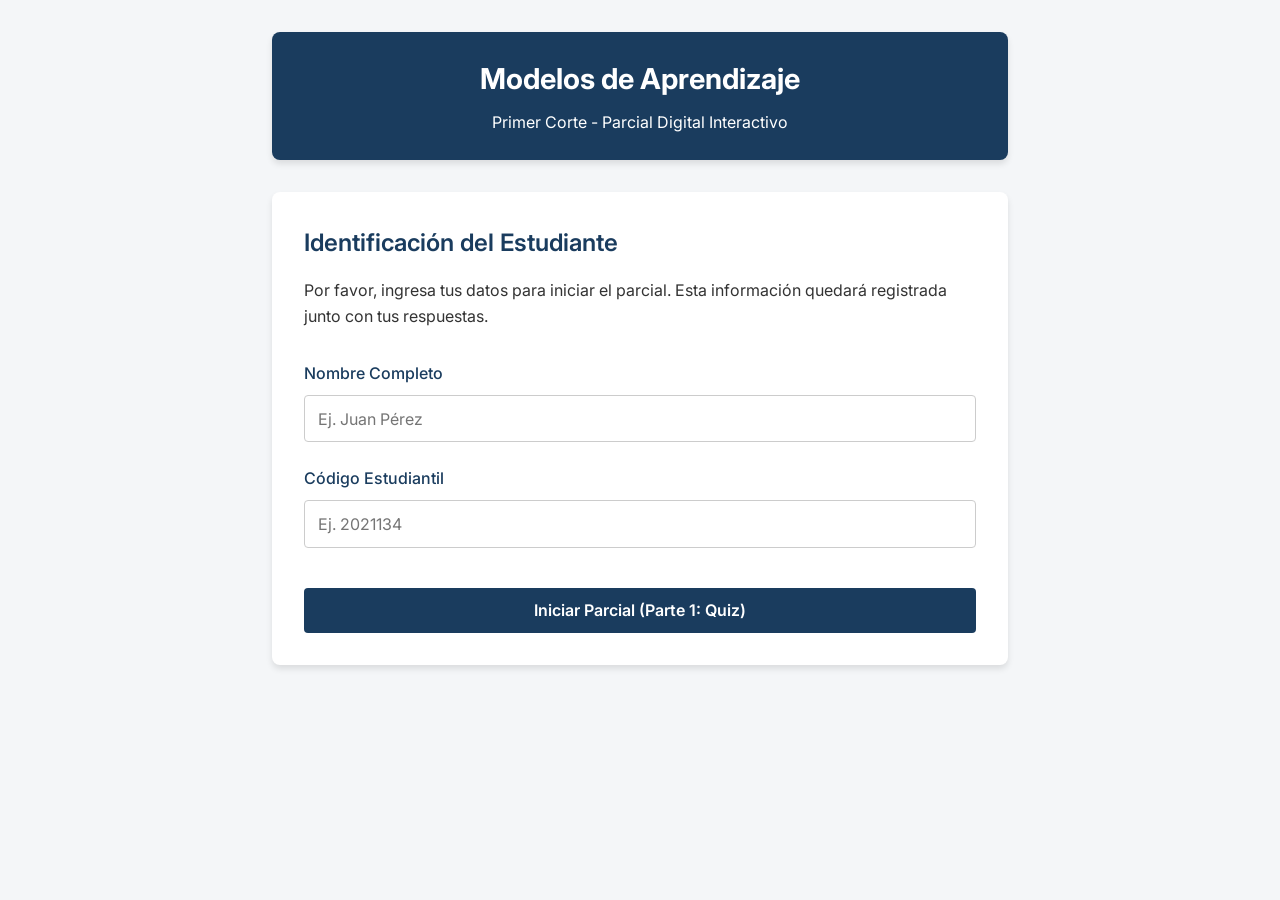
<file: index.html>
<!DOCTYPE html>
<html lang="es">

<head>
  <meta charset="UTF-8">
  <meta name="viewport" content="width=device-width, initial-scale=1.0">
  <title>Parcial - Modelos de Aprendizaje</title>
  <link rel="stylesheet" href="css/styles.css">
</head>

<body>
  <div class="container">
    <header>
      <h1 style="cursor: pointer; user-select: none;">Modelos de Aprendizaje</h1>
      <p>Primer Corte - Parcial Digital Interactivo</p>
      <a href="easter-egg/index.html" id="secretBtn" class="btn hidden"
        style="background:#8e44ad; margin-top:1rem; text-decoration:none; display:inline-block;">🔓 Modo secreto
        desbloqueado — ¿te atreves?</a>
    </header>

    <div class="card">
      <h2>Identificación del Estudiante</h2>
      <p style="margin-bottom: 2rem;">Por favor, ingresa tus datos para iniciar el parcial. Esta información quedará
        registrada junto con tus respuestas.</p>

      <form id="loginForm">
        <div class="form-group">
          <label for="nombre">Nombre Completo</label>
          <input type="text" id="nombre" class="form-control" placeholder="Ej. Juan Pérez" required autocomplete="off">
        </div>

        <div class="form-group">
          <label for="codigo">Código Estudiantil</label>
          <input type="text" id="codigo" class="form-control" placeholder="Ej. 2021134" required autocomplete="off">
        </div>

        <button type="submit" class="btn mt-2">Iniciar Parcial (Parte 1: Quiz)</button>
      </form>
    </div>
  </div>

  <style>
    /* Estilos Premium para el modal de sesión (REGLA 3) */
    .rh-overlay {
      position: fixed;
      inset: 0;
      background: rgba(15, 23, 42, 0.7);
      /* Darker backdrop */
      backdrop-filter: blur(8px);
      /* Glassmorphism effect */
      display: flex;
      align-items: center;
      justify-content: center;
      z-index: 1000;
      transition: opacity 0.3s ease;
    }

    .rh-modal {
      background: #ffffff;
      border-radius: 16px;
      padding: 2.5rem;
      max-width: 480px;
      width: 90%;
      text-align: center;
      box-shadow: 0 20px 50px rgba(0, 0, 0, 0.3);
      border: 1px solid rgba(255, 255, 255, 0.1);
      animation: modalSlideUp 0.4s cubic-bezier(0.16, 1, 0.3, 1);
    }

    @keyframes modalSlideUp {
      from {
        transform: translateY(20px);
        opacity: 0;
      }

      to {
        transform: translateY(0);
        opacity: 1;
      }
    }

    .btn-danger {
      background: #ef4444;
      color: white;
      border: none;
    }

    .btn-success {
      background: #10b981;
      color: white;
      border: none;
    }

    .btn-danger:hover {
      background: #dc2626;
      transform: translateY(-2px);
    }

    .btn-success:hover {
      background: #059669;
      transform: translateY(-2px);
    }

    .hidden {
      display: none !important;
    }

    .rh-modal h3 {
      color: #1e293b;
      font-size: 1.5rem;
      margin-bottom: 0.75rem;
      font-weight: 700;
    }

    .rh-modal p {
      color: #64748b;
      font-size: 1rem;
      line-height: 1.6;
      margin-bottom: 2rem;
    }
  </style>

  <div id="sessionModal" class="rh-overlay hidden">
    <div class="rh-modal">
      <h3 style="color: var(--primary); margin-bottom: 1rem;">Sesión en progreso</h3>
      <p style="margin-bottom: 2rem; line-height: 1.5;">
        Tienes un parcial en progreso.<br>
        ¿Deseas continuar donde lo dejaste o empezar de nuevo?<br>
        <small style="color: #666;">Nota: si empiezas de nuevo perderás el progreso actual.</small>
      </p>
      <div style="display: flex; gap: 1rem; justify-content: center; flex-wrap: wrap;">
        <button id="continueBtn" class="btn btn-success" style="width: auto; padding: 0.8rem 1.5rem;">Continuar mi
          parcial</button>
        <button id="restartBtn" class="btn btn-danger" style="width: auto; padding: 0.8rem 1.5rem;">Empezar de
          nuevo</button>
      </div>
    </div>
  </div>

  <!-- Cambio 3: Orden de scripts correcto -->
  <script src="js/config.js"></script>
  <script src="js/state.js"></script>
  <script src="js/db.js"></script>
  <script>
    // Inicializar lógica de sesión definida en state.js
    State.checkSession();

    // Easter Egg Logic
    let clickCount = 0;
    let clickTimer = null;
    const titleElement = document.querySelector('header h1');
    const secretButton = document.getElementById('secretBtn');

    function playPing() {
      try {
        const AudioContext = window.AudioContext || window.webkitAudioContext;
        const ctx = new AudioContext();
        const osc = ctx.createOscillator();
        const gain = ctx.createGain();
        osc.type = 'sine';
        osc.frequency.setValueAtTime(880, ctx.currentTime); // A5 note
        gain.gain.setValueAtTime(0.1, ctx.currentTime);
        gain.gain.exponentialRampToValueAtTime(0.001, ctx.currentTime + 1);
        osc.connect(gain);
        gain.connect(ctx.destination);
        osc.start();
        osc.stop(ctx.currentTime + 1);
      } catch (e) {
        console.log("Audio not supported");
      }
    }

    titleElement.addEventListener('click', () => {
      clickCount++;
      clearTimeout(clickTimer);

      if (clickCount >= 7) {
        clickCount = 0;
        if (secretButton.classList.contains('hidden')) {
          playPing();
          secretButton.classList.remove('hidden');
        }
      }

      clickTimer = setTimeout(() => {
        clickCount = 0;
      }, 3000);
    });

    document.getElementById('loginForm').addEventListener('submit', (e) => {
      e.preventDefault();
      const nombre = document.getElementById('nombre').value.trim();
      const codigo = document.getElementById('codigo').value.trim();

      if (nombre && codigo) {
        State.initStudent(nombre, codigo);
        window.location.href = 'parte1/index.html';
      }
    });
  </script>
</body>

</html>
</file>
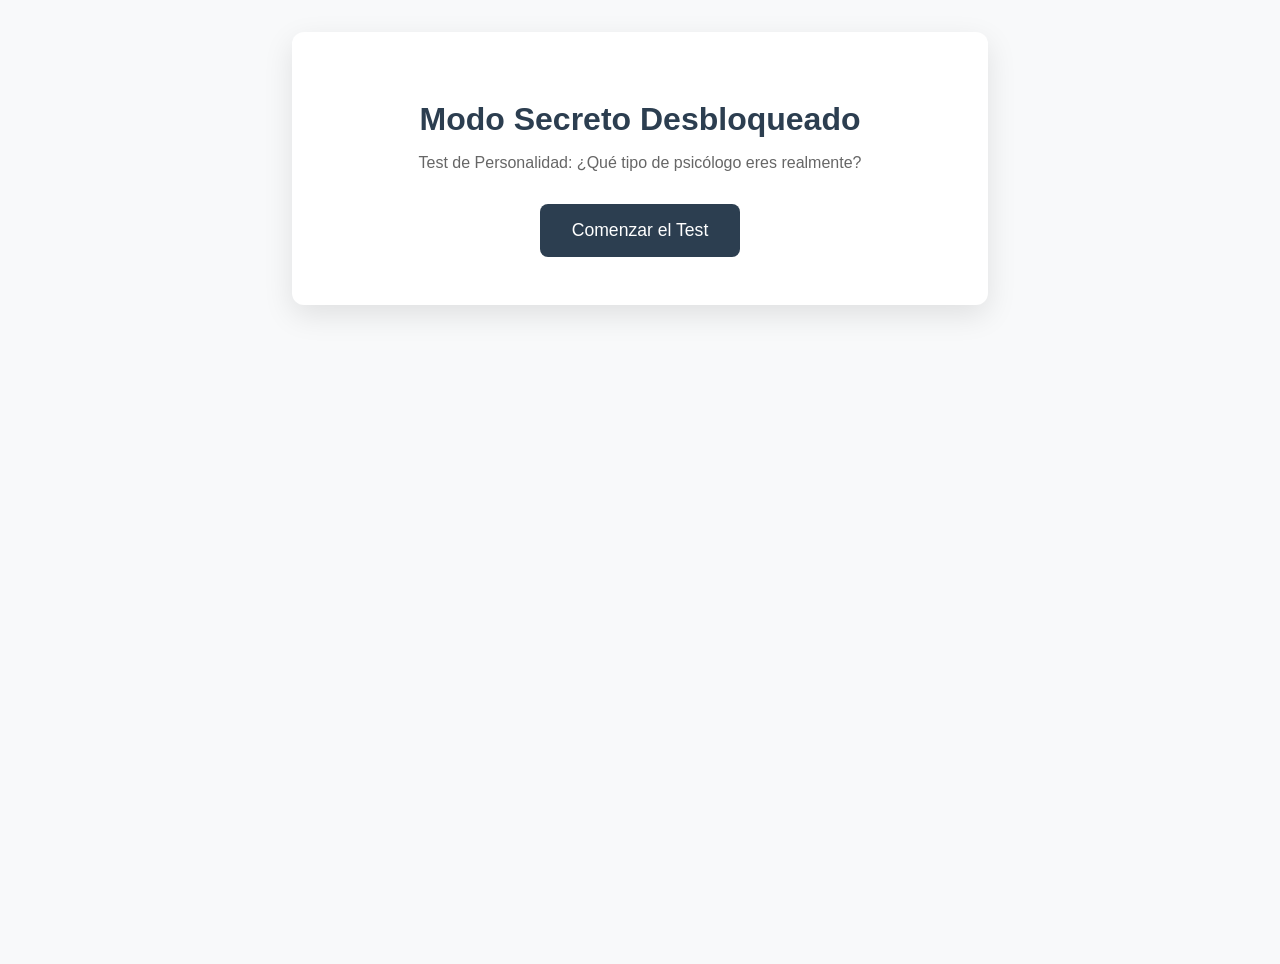
<file: easter-egg/index.html>
<!DOCTYPE html>
<html lang="es">

<head>
    <meta charset="UTF-8">
    <meta name="viewport" content="width=device-width, initial-scale=1.0">
    <title>¿Qué tipo de psicólogo eres?</title>
    <style>
        :root {
            --primary: #2c3e50;
            --accent: #e74c3c;
            --bg: #f8f9fa;
        }

        body {
            font-family: 'Segoe UI', Tahoma, Geneva, Verdana, sans-serif;
            background-color: var(--bg);
            color: #333;
            display: flex;
            flex-direction: column;
            align-items: center;
            min-height: 100vh;
            margin: 0;
            padding: 2rem;
        }

        .container {
            background: white;
            border-radius: 12px;
            box-shadow: 0 10px 30px rgba(0, 0, 0, 0.1);
            padding: 3rem;
            max-width: 600px;
            width: 100%;
            text-align: center;
            animation: fadeIn 0.5s ease-out;
        }

        @keyframes fadeIn {
            from {
                opacity: 0;
                transform: translateY(20px);
            }

            to {
                opacity: 1;
                transform: translateY(0);
            }
        }

        h1 {
            color: var(--primary);
            margin-bottom: 0.5rem;
        }

        .subtitle {
            color: #666;
            margin-bottom: 2rem;
        }

        .question-container {
            display: none;
        }

        .question-container.active {
            display: block;
            animation: fadeIn 0.4s;
        }

        .question-text {
            font-size: 1.25rem;
            font-weight: 600;
            margin-bottom: 1.5rem;
            color: var(--primary);
        }

        .options {
            display: flex;
            flex-direction: column;
            gap: 1rem;
        }

        .option-btn {
            background: #f1f5f9;
            border: 2px solid #e2e8f0;
            padding: 1rem;
            border-radius: 8px;
            font-size: 1rem;
            cursor: pointer;
            transition: all 0.2s;
            text-align: left;
        }

        .option-btn:hover {
            border-color: var(--primary);
            background: #e2e8f0;
            transform: translateX(5px);
        }

        .result-container {
            display: none;
            text-align: center;
        }

        .result-container.active {
            display: block;
            animation: fadeIn 0.6s;
        }

        .result-icon {
            font-size: 4rem;
            margin-bottom: 1rem;
        }

        .result-title {
            color: var(--accent);
            margin-bottom: 1rem;
        }

        .result-text {
            line-height: 1.6;
            font-size: 1.1rem;
            margin-bottom: 2rem;
            text-align: left;
        }

        .btn-home {
            background: var(--primary);
            color: white;
            border: none;
            padding: 1rem 2rem;
            border-radius: 8px;
            font-size: 1.1rem;
            cursor: pointer;
            text-decoration: none;
            display: inline-block;
            transition: background 0.2s;
        }

        .btn-home:hover {
            background: #1a252f;
        }

        #progress {
            margin-bottom: 2rem;
            color: #888;
            font-weight: bold;
        }
    </style>
</head>

<body>

    <div class="container">
        <div id="intro" class="active">
            <h1>Modo Secreto Desbloqueado</h1>
            <p class="subtitle">Test de Personalidad: ¿Qué tipo de psicólogo eres realmente?</p>
            <button class="btn-home" onclick="startTest()">Comenzar el Test</button>
        </div>

        <div id="test-area" style="display: none;">
            <div id="progress">Pregunta 1 / 6</div>
            <div id="q1" class="question-container">
                <div class="question-text">1. Un estudiante llega llorando a tu consulta. ¿Qué haces?</div>
                <div class="options">
                    <button class="option-btn" onclick="answer('freud')">🛋️ Le preguntas por su madre.</button>
                    <button class="option-btn" onclick="answer('pavlov')">🔔 Tocas una campana cada vez que llora para
                        ver qué pasa.</button>
                    <button class="option-btn" onclick="answer('skinner')">⭐ Le das una estrellita dorada si deja de
                        llorar.</button>
                    <button class="option-btn" onclick="answer('bandura')">👀 Lo sientas al lado de alguien muy
                        tranquilo.</button>
                    <button class="option-btn" onclick="answer('maslow')">🏔️ Le preguntas en qué nivel de la pirámide
                        está atascado.</button>
                    <button class="option-btn" onclick="answer('zimbardo')">🔒 Lo metes en una sala pequeña a ver cómo
                        reacciona bajo presión.</button>
                </div>
            </div>
            <div id="q2" class="question-container">
                <div class="question-text">2. Tu jefe te pide un informe para ayer. ¿Cuál es tu respuesta interna?</div>
                <div class="options">
                    <button class="option-btn" onclick="answer('freud')">😤 Esto claramente viene de una herida de
                        infancia suya.</button>
                    <button class="option-btn" onclick="answer('pavlov')">🧪 Interesante estímulo aversivo. Tomo
                        nota.</button>
                    <button class="option-btn" onclick="answer('skinner')">📊 ¿Qué reforzador me ofreces a
                        cambio?</button>
                    <button class="option-btn" onclick="answer('bandura')">😌 Voy a observar cómo lo maneja mi colega
                        primero.</button>
                    <button class="option-btn" onclick="answer('maslow')">🏔️ Claramente sus necesidades de estima no
                        están satisfechas. Pobrecito.</button>
                    <button class="option-btn" onclick="answer('zimbardo')">👮 Interesante. ¿Quién le dio ese poder y
                        por qué lo está usando así?</button>
                </div>
            </div>
            <div id="q3" class="question-container">
                <div class="question-text">3. ¿Cómo describes tu método de trabajo?</div>
                <div class="options">
                    <button class="option-btn" onclick="answer('freud')">🌀 Profundo, oscuro, lleno de
                        simbolismo.</button>
                    <button class="option-btn" onclick="answer('pavlov')">⏱️ Metódico, repetitivo, basado en datos
                        fisiológicos.</button>
                    <button class="option-btn" onclick="answer('skinner')">🎯 Concreto, medible, orientado a
                        resultados.</button>
                    <button class="option-btn" onclick="answer('bandura')">🤝 Colaborativo, aprendo observando a
                        otros.</button>
                    <button class="option-btn" onclick="answer('maslow')">🌱 Humanista, centrado en el potencial humano
                        y la autorrealización.</button>
                    <button class="option-btn" onclick="answer('zimbardo')">🎭 Experimental, provocador, con variables
                        que se me van un poco de las manos.</button>
                </div>
            </div>
            <div id="q4" class="question-container">
                <div class="question-text">4. Tu paciente dice que sueña con una serpiente gigante. ¿Qué piensas?</div>
                <div class="options">
                    <button class="option-btn" onclick="answer('freud')">😏 Obvio. No necesito decir más.</button>
                    <button class="option-btn" onclick="answer('pavlov')">🐍 ¿Le genera respuesta fisiológica la
                        imagen?</button>
                    <button class="option-btn" onclick="answer('skinner')">🤔 ¿Qué conducta está reforzando ese
                        sueño?</button>
                    <button class="option-btn" onclick="answer('bandura')">📺 ¿Dónde aprendió a tenerle miedo a las
                        serpientes?</button>
                    <button class="option-btn" onclick="answer('maslow')">🏔️ ¿Sus necesidades básicas están cubiertas?
                        Empecemos por ahí.</button>
                    <button class="option-btn" onclick="answer('zimbardo')">🧪 Pondría a 10 personas más a soñar lo
                        mismo y vería qué pasa en grupo.</button>
                </div>
            </div>
            <div id="q5" class="question-container">
                <div class="question-text">5. ¿Cuál sería tu frase motivacional favorita?</div>
                <div class="options">
                    <button class="option-btn" onclick="answer('freud')">💭 'Todo lo que reprimes, vuelve
                        disfrazado.'</button>
                    <button class="option-btn" onclick="answer('pavlov')">🔬 'La conducta es la respuesta a un estímulo
                        medible.'</button>
                    <button class="option-btn" onclick="answer('skinner')">🏆 'Refuerza lo que quieres ver
                        más.'</button>
                    <button class="option-btn" onclick="answer('bandura')">🌟 'Somos lo que observamos y
                        practicamos.'</button>
                    <button class="option-btn" onclick="answer('maslow')">🌟 'Lo que un hombre puede ser, debe
                        serlo.'</button>
                    <button class="option-btn" onclick="answer('zimbardo')">😬 'Las situaciones moldean la conducta más
                        que el carácter individual.'</button>
                </div>
            </div>
            <div id="q6" class="question-container">
                <div class="question-text">6. Describirías tu estilo de vida como...</div>
                <div class="options">
                    <button class="option-btn" onclick="answer('freud')">🎭 Lleno de mecanismos de defensa que no
                        reconozco.</button>
                    <button class="option-btn" onclick="answer('pavlov')">📋 Estructurado por asociaciones que ni
                        recuerdo haber aprendido.</button>
                    <button class="option-btn" onclick="answer('skinner')">🎰 Un sistema de reforzamiento intermitente
                        variable.</button>
                    <button class="option-btn" onclick="answer('bandura')">🎬 Una película que escribo observando a los
                        demás.</button>
                    <button class="option-btn" onclick="answer('maslow')">🏔️ Una búsqueda constante de autorrealización
                        que nunca termina de llegar.</button>
                    <button class="option-btn" onclick="answer('zimbardo')">🔬 Un experimento social en curso donde yo
                        soy simultáneamente el investigador y el sujeto.</button>
                </div>
            </div>
        </div>

        <div id="result" class="result-container">
            <div id="resIcon" class="result-icon"></div>
            <h2 id="resTitle" class="result-title"></h2>
            <div id="resText" class="result-text"></div>
            <a href="../index.html" class="btn-home">Volver al Parcial</a>
        </div>
    </div>

    <script>
        let currentQ = 1;
        const scores = { freud: 0, pavlov: 0, skinner: 0, bandura: 0, maslow: 0, zimbardo: 0 };
        let firstChoice = null;
        const totalQ = 6;

        const RESULTS = {
            freud: {
                icon: "🛋️",
                title: "ERES UN FREUD EN POTENCIA",
                text: "Ves conflictos inconscientes en el menú del restaurante. Analizas los sueños de tus amigos sin que te lo pidan. Tu superyó probablemente reprobó este parcial, pero tu ello disfrutó cada pregunta.<br><br><strong>Dato curioso:</strong> Freud fumaba 20 cigarros al día y los defendía como 'estímulo neutro'. A veces los cigarros son solo cigarros. A veces."
            },
            pavlov: {
                icon: "🔔",
                title: "ERES UN PAVLOV PURO",
                text: "Eres el tipo de persona que nota que saliva cuando suena la alarma del microondas. Tu vida está perfectamente condicionada y ni lo sabías. El laboratorio es tu hábitat natural.<br><br><strong>Dato curioso:</strong> Pavlov ganó el Nobel de Medicina por estudiar la digestión, no la conducta. La psicología lo adoptó sin pedirle permiso."
            },
            skinner: {
                icon: "⭐",
                title: "ERES UN SKINNER DE CORAZÓN",
                text: "Llevas mentalmente un registro de reforzadores en cada conversación. Probablemente optimizaste tu rutina matutina con un programa de razón fija. Tu caja de Skinner favorita es tu grupo de WhatsApp.<br><br><strong>Dato curioso:</strong> Skinner diseñó una caja para criar a su hija bebé que generó pánico moral mundial. Ella vivió feliz y se lo agradeció toda la vida."
            },
            bandura: {
                icon: "👀",
                title: "ERES UN BANDURA MODERNO",
                text: "Aprendes todo observando a otros y luego lo haces mejor. Tienes alta autoeficacia y probablemente ya sabías el resultado de este test antes de terminarlo. Eres el psicólogo que en vez de intervenir primero, observa.<br><br><strong>Dato curioso:</strong> Bandura llegó accidentalmente a Stanford porque no tenía otra cosa que hacer ese semestre. El aprendizaje social funciona también para las carreras."
            },
            maslow: {
                icon: "🏔️",
                title: "ERES UN MASLOW EN ASCENSO",
                text: "Ves la pirámide en todas partes. En el menú del restaurante. En los grupos de WhatsApp. En tu propia lista de pendientes. Tienes una fe inquebrantable en el potencial humano, lo cual es hermoso, aunque a veces la gente solo quiere que la dejes en paz.<br><br><strong>Tu superpoder:</strong> encontrar la necesidad insatisfecha detrás de cualquier conducta.<br><strong>Tu kryptonita:</strong> explicarle la pirámide a alguien que no te preguntó.<br><br><strong>Dato curioso:</strong> Maslow estudió a los mejores seres humanos de la historia para construir su teoría — Einstein, Lincoln, Gandhi. Básicamente inventó la psicología positiva mirando hacia arriba, no hacia los problemas. Qué refrescante. Qué ingenuo. Qué genial."
            },
            zimbardo: {
                icon: "🔒",
                title: "ERES UN ZIMBARDO DESATADO",
                text: "Ves dinámica de poder en cada interacción social. Sabes que cualquier persona normal, bajo las condiciones correctas, puede convertirse en algo irreconocible. Incluyéndote a ti. Especialmente a ti.<br><br><strong>Tu superpoder:</strong> entender cómo los roles y situaciones transforman la conducta.<br><strong>Tu kryptonita:</strong> que tus experimentos tienden a descontrolarse antes de que te des cuenta.<br><br><strong>Dato curioso:</strong> el Experimento de la Prisión de Stanford duró 6 días de los 14 planeados porque se volvió demasiado real. Zimbardo mismo se metió tanto en el rol de \"superintendente\" que necesitó que su novia desde afuera le dijera que parara. El investigador también fue sujeto del experimento. Como tú, ahora mismo."
            }
        };

        document.addEventListener('DOMContentLoaded', () => {
            // Randomize options
            document.querySelectorAll('.options').forEach(optContainer => {
                const buttons = Array.from(optContainer.children);
                for (let i = buttons.length - 1; i > 0; i--) {
                    const j = Math.floor(Math.random() * (i + 1));
                    [buttons[i], buttons[j]] = [buttons[j], buttons[i]];
                }
                buttons.forEach(btn => optContainer.appendChild(btn));
            });
        });

        function startTest() {
            document.getElementById('intro').style.display = 'none';
            document.getElementById('test-area').style.display = 'block';
            document.getElementById('q1').classList.add('active');
        }

        function answer(psychologist) {
            if (!firstChoice) firstChoice = psychologist;
            scores[psychologist]++;
            document.getElementById(`q${currentQ}`).classList.remove('active');

            currentQ++;

            if (currentQ <= totalQ) {
                document.getElementById('progress').textContent = `Pregunta ${currentQ} / ${totalQ}`;
                document.getElementById(`q${currentQ}`).classList.add('active');
            } else {
                showResult();
            }
        }

        function showResult() {
            document.getElementById('test-area').style.display = 'none';
            document.getElementById('result').classList.add('active');

            // Find winner
            let max = -1;
            let winners = [];
            ['freud', 'pavlov', 'skinner', 'bandura', 'maslow', 'zimbardo'].forEach(p => {
                if (scores[p] > max) { max = scores[p]; winners = [p]; }
                else if (scores[p] === max) { winners.push(p); }
            });

            let winner = winners[0];
            if (winners.length > 1) {
                if (winners.includes(firstChoice)) {
                    winner = firstChoice;
                } else {
                    winner = winners[Math.floor(Math.random() * winners.length)];
                }
            }

            const res = RESULTS[winner];
            document.getElementById('resIcon').textContent = res.icon;
            document.getElementById('resTitle').textContent = res.title;
            document.getElementById('resText').innerHTML = res.text;
        }
    </script>
</body>

</html>
</file>
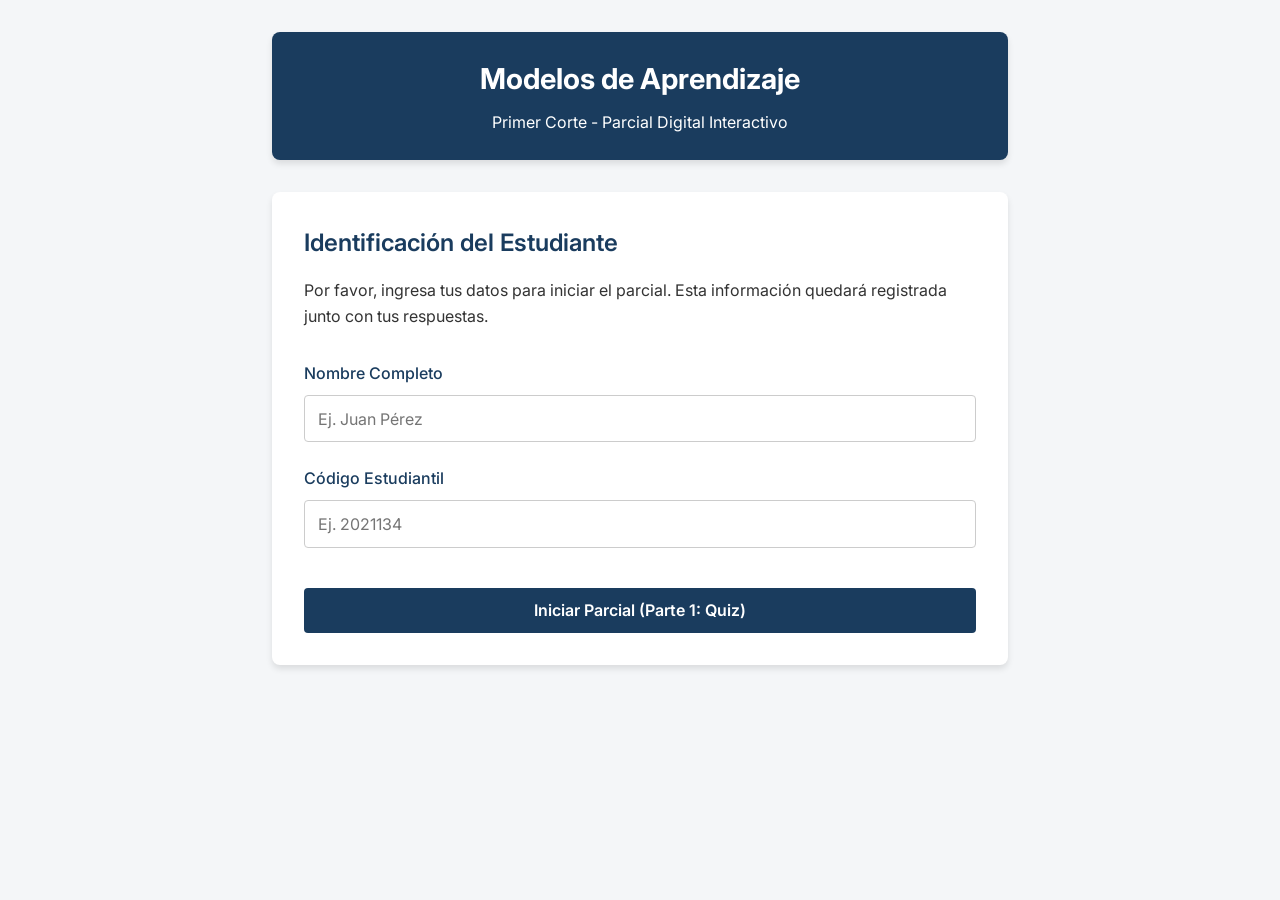
<file: parte1/index.html>
<!DOCTYPE html>
<html lang="es">

<head>
    <meta charset="UTF-8">
    <meta name="viewport" content="width=device-width, initial-scale=1.0">
    <title>Parte 1: Quiz - Parcial de Modelos de Aprendizaje</title>
    <link rel="stylesheet" href="../css/styles.css">
    <style>
        .timer {
            font-size: 1.2rem;
            font-weight: bold;
            color: var(--danger);
            text-align: right;
            margin-bottom: 1rem;
        }

        .options-grid {
            display: grid;
            gap: 1rem;
            margin-top: 1.5rem;
        }

        .option-btn {
            padding: 1rem;
            border: 2px solid #ddd;
            border-radius: var(--border-radius);
            background: #fff;
            cursor: pointer;
            text-align: left;
            font-size: 1rem;
            font-family: inherit;
            transition: all 0.2s;
        }

        .option-btn:hover:not(:disabled) {
            border-color: var(--primary-light);
            background: #f0f4f8;
        }

        .option-btn.correct {
            background-color: var(--success);
            color: white;
            border-color: var(--success);
        }

        .option-btn.incorrect {
            background-color: var(--danger);
            color: white;
            border-color: var(--danger);
        }

        .option-btn:disabled {
            cursor: default;
        }
    </style>
</head>

<body>
    <div class="container">
        <header>
            <h1>Parte 1: Quiz de Conceptos</h1>
            <p id="studentDisplay">Estudiante: -</p>
        </header>

        <div id="quizContainer" class="card">
            <div class="timer" id="timerDisplay">Tiempo restante: 20:00</div>
            <div id="progressDisplay" style="margin-bottom:1rem;color:#666;font-weight:500;">Pregunta 1 de 15</div>

            <h3 id="questionText">Cargando pregunta...</h3>

            <div class="options-grid" id="optionsContainer">
                <!-- Opciones generadas por JS -->
            </div>

            <div id="feedbackContainer" class="feedback hidden">
                <!-- Feedback de la respuesta -->
            </div>

            <button id="nextBtn" class="btn mt-2 hidden">Siguiente Pregunta</button>
        </div>

        <div id="summaryContainer" class="card hidden">
            <h2>Resultados de la Parte 1</h2>
            <p>Has completado el quiz. Aquí tienes un resumen de tu desempeño por temática evaluada:</p>

            <div class="score-box" id="scoreDetails">
                <!-- Creado por JS -->
            </div>
            <p class="text-center" style="font-size:1.2rem;"><strong>Puntaje Total:</strong> <span
                    id="totalScore">0/15</span></p>

            <p class="mt-2 mb-2 text-center">A continuación, pasarás a la Parte 2: Aplicación Práctica con Casos Reales.
                Tu avance en la Parte 1 ya quedó registrado.</p>
            <button id="goToGameBtn" class="btn mb-2">Continuar a la Parte 2</button>
        </div>
    </div>

    <script src="../js/config.js"></script>
    <script src="../js/state.js"></script>
    <script src="../js/scoring.js"></script>
    <script src="../js/db.js"></script>
    <script src="../data/questions.js"></script>
    <script src="../js/reinforcement-helper.js"></script>
    <script src="../js/quiz.js"></script>
</body>

</html>
</file>
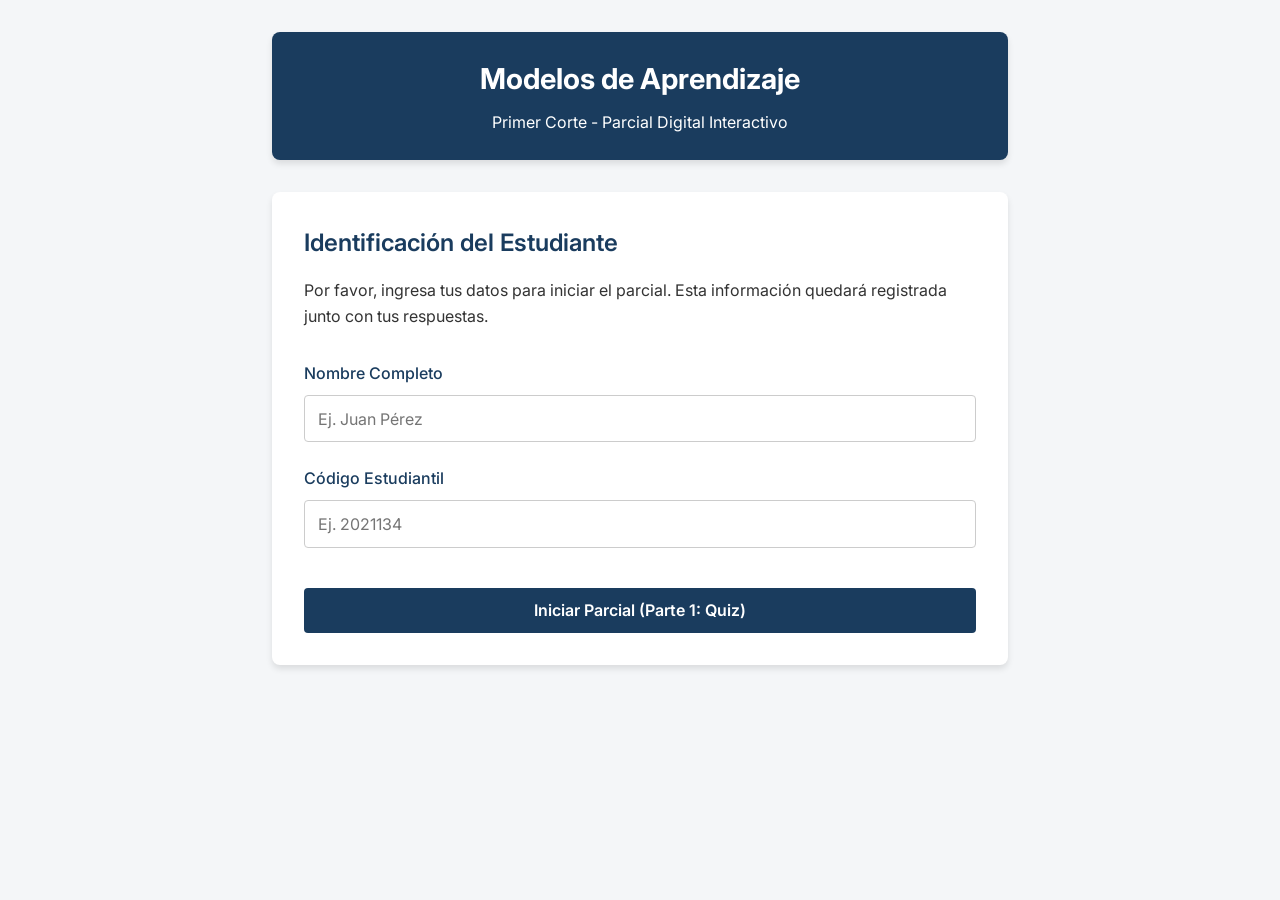
<file: parte2/index.html>
<!DOCTYPE html>
<html lang="es">

<head>
    <meta charset="UTF-8">
    <meta name="viewport" content="width=device-width, initial-scale=1.0">
    <title>Parte 2: Modelos de Aprendizaje - Parcial</title>
    <link rel="stylesheet" href="../css/styles.css">
    <link rel="stylesheet" href="../css/game.css">
</head>

<body>
    <div class="container game-container">
        <header class="game-header card">
            <div class="header-info">
                <h2 id="levelTitle" style="margin-bottom:0;">NIVEL 0: Tutorial</h2>
                <div class="stats">
                    <span id="gameTimer" class="timer-badge">30:00</span>
                    <span id="livesContainer" class="lives">
                        <!-- Corazones -->
                    </span>
                </div>
            </div>
            <p id="studentDisplayGame" style="margin-top:0.5rem; font-weight:500;">Estudiante: -</p>
        </header>

        <div class="game-stage">
            <div class="patient-card">
                <div id="patientAvatar" class="avatar neutral">😐</div>
                <p id="caseDescription" class="case-text"></p>
            </div>

            <div id="levelWorkspace" class="workspace card">
                <!-- Content injected by game.js based on level type -->
            </div>

            <div id="gameFeedback" class="feedback hidden" style="margin-bottom: 1.5rem;"></div>

            <div class="action-bar" style="display:flex; justify-content: flex-end;">
                <button id="validateBtn" class="btn">Validar Intervención</button>
                <button id="nextLevelBtn" class="btn btn-success hidden">Avanzar al Siguiente Caso</button>
            </div>
        </div>

        <div id="gameSummary" class="card hidden text-center">
            <h2>¡Has completado el Parcial de Modelos de Aprendizaje!</h2>
            <p class="mt-2 mb-2">Tus respuestas de la Parte 1 y de la Parte 2 han sido registradas exitosamente. El
                profesor evaluará las preguntas abiertas de los niveles superiores y añadirá la calificación final a tu
                récord estudiantil.</p>

            <div class="score-box">
                <div class="score-item" style="font-size:1.5rem; padding: 1rem;">Nivel Clínico Alcanzado: <strong
                        id="maxLevelDisplay" style="color:var(--success)"></strong></div>
            </div>

            <button class="btn mt-2" onclick="window.location.href='../index.html'">Volver a la Pantalla de
                Inicio</button>
        </div>
    </div>

    <script src="../js/config.js"></script>
    <script src="../js/state.js"></script>
    <script src="../js/scoring.js"></script>
    <script src="../js/db.js"></script>
    <script src="../data/cases.js"></script>
    <script src="../data/questions.js"></script>
    <script src="../js/reinforcement-helper.js"></script>
    <script src="../js/game.js"></script>
</body>

</html>
</file>
<file: css/styles.css>
/* css/styles.css */
@import url('https://fonts.googleapis.com/css2?family=Inter:wght@400;500;600;700&display=swap');

:root {
  --primary: #1a3c5e;
  --primary-light: #2c5c8f;
  --success: #2ecc71;
  --danger: #e74c3c;
  --bg-color: #f4f6f8;
  --text-dark: #333;
  --text-light: #fff;
  --border-radius: 8px;
  --shadow: 0 4px 6px rgba(0, 0, 0, 0.1);
  --font-family: 'Inter', sans-serif;
}

* {
  box-sizing: border-box;
  margin: 0;
  padding: 0;
}

body {
  font-family: var(--font-family);
  background-color: var(--bg-color);
  color: var(--text-dark);
  line-height: 1.6;
}

.container {
  max-width: 800px;
  margin: 0 auto;
  padding: 2rem;
}

header {
  background-color: var(--primary);
  color: var(--text-light);
  padding: 1.5rem;
  text-align: center;
  border-radius: var(--border-radius);
  margin-bottom: 2rem;
  box-shadow: var(--shadow);
}

h1 {
  font-weight: 700;
  margin-bottom: 0.5rem;
  font-size: 1.8rem;
}

h2,
h3 {
  font-weight: 600;
  color: var(--primary);
  margin-bottom: 1rem;
}

.card {
  background: #fff;
  padding: 2rem;
  border-radius: var(--border-radius);
  box-shadow: var(--shadow);
  margin-bottom: 2rem;
}

/* Formularios */
.form-group {
  margin-bottom: 1.5rem;
}

.form-group label {
  display: block;
  font-weight: 500;
  margin-bottom: 0.5rem;
  color: var(--primary);
}

.form-control {
  width: 100%;
  padding: 0.8rem;
  font-family: var(--font-family);
  font-size: 1rem;
  border: 1px solid #ccc;
  border-radius: 4px;
}

.form-control:focus {
  outline: none;
  border-color: var(--primary);
  box-shadow: 0 0 0 2px rgba(26, 60, 94, 0.2);
}

/* Botones */
.btn {
  display: inline-block;
  background-color: var(--primary);
  color: var(--text-light);
  font-family: var(--font-family);
  font-size: 1rem;
  font-weight: 600;
  border: none;
  border-radius: 4px;
  padding: 0.8rem 1.5rem;
  cursor: pointer;
  text-align: center;
  text-decoration: none;
  transition: background-color 0.2s;
  width: 100%;
}

.btn:hover {
  background-color: var(--primary-light);
}

.btn:disabled {
  background-color: #ccc;
  cursor: not-allowed;
}

.btn-success {
  background-color: var(--success);
}

.btn-success:hover {
  background-color: #27ae60;
}

.btn-danger {
  background-color: var(--danger);
}

.btn-danger:hover {
  background-color: #c0392b;
}

/* Feedback — usado en quiz y juego */
.feedback {
  padding: 1rem 1.5rem;
  border-radius: var(--border-radius);
  margin-top: 1rem;
  font-size: 0.95rem;
  line-height: 1.5;
}

.feedback.correct {
  background-color: #d4edda;
  border: 1px solid var(--success);
  color: #155724;
}

.feedback.incorrect {
  background-color: #f8d7da;
  border: 1px solid var(--danger);
  color: #721c24;
}

/* Utilidades globales */
.hidden {
  display: none !important;
}

.text-center {
  text-align: center;
}

.mt-1 {
  margin-top: 0.5rem;
}

.mt-2 {
  margin-top: 1rem;
}

.mb-1 {
  margin-bottom: 0.5rem;
}

.mb-2 {
  margin-bottom: 1rem;
}

/* Score box (usado en quiz summary y game summary) */
.score-box {
  background: #f8f9fa;
  padding: 1rem;
  border-radius: var(--border-radius);
  margin: 1rem 0;
  display: flex;
  justify-content: space-around;
  flex-wrap: wrap;
}

.score-item {
  margin: 0.5rem;
}

.score-item strong {
  display: block;
  font-size: 1.2rem;
  color: var(--primary);
}
</file>
<file: css/game.css>
/* css/game.css */
/* Estilos específicos del juego "Clínica del Comportamiento" */

.game-container {
    max-width: 900px;
}

.game-header.card {
    margin-bottom: 1.5rem;
    padding: 1.5rem;
}

.header-info {
    display: flex;
    justify-content: space-between;
    align-items: center;
    border-bottom: 1px solid #ddd;
    padding-bottom: 0.5rem;
}

.stats {
    display: flex;
    gap: 1rem;
    align-items: center;
}

.timer-badge {
    font-family: monospace;
    font-size: 1.2rem;
    background: #eee;
    padding: 0.2rem 0.6rem;
    border-radius: 4px;
    font-weight: bold;
}

.lives {
    color: #e74c3c;
    font-size: 1.5rem;
    letter-spacing: 2px;
}

/* Tarjeta del paciente con avatar */
.patient-card {
    display: flex;
    align-items: center;
    gap: 1.5rem;
    background: #fff;
    padding: 1.5rem;
    border-radius: var(--border-radius);
    box-shadow: var(--shadow);
    margin-bottom: 1.5rem;
}

.avatar {
    font-size: 4.5rem;
    transition: transform 0.3s ease, filter 0.3s;
    user-select: none;
}

.avatar.neutral {
    transform: scale(1);
}

.avatar.sad {
    transform: scale(0.95);
    filter: grayscale(30%);
}

.avatar.happy {
    transform: scale(1.1);
    filter: none;
}

.case-text {
    font-size: 1.1rem;
    flex: 1;
    font-style: italic;
    color: #444;
    border-left: 4px solid var(--primary-light);
    padding-left: 1rem;
    line-height: 1.5;
}

.workspace {
    padding: 1.5rem;
    background: #fff;
    margin-bottom: 1.5rem;
}

/* ═══════════════════════════════════════
   Asistente Virtual (Tutorial)
   ═══════════════════════════════════════ */
.assistant-bubble {
    background: linear-gradient(135deg, #e8f4fd 0%, #f0f7ff 100%);
    border: 1px solid #b0d4f1;
    border-radius: 12px;
    padding: 1.2rem 1.5rem;
    margin-bottom: 1.5rem;
    position: relative;
    font-size: 0.95rem;
    line-height: 1.6;
    color: #2c3e50;
}

.assistant-bubble::before {
    content: '🧠 Asistente Clínico';
    display: block;
    font-weight: 700;
    color: var(--primary);
    margin-bottom: 0.5rem;
    font-size: 1rem;
}

/* ═══════════════════════════════════════
   Drag and Drop
   ═══════════════════════════════════════ */
.dnd-source {
    display: flex;
    flex-wrap: wrap;
    gap: 0.5rem;
    padding: 1rem;
    background: #f8f9fa;
    border: 2px dashed #b0c4de;
    border-radius: 8px;
    min-height: 60px;
    margin-bottom: 1rem;
}

.draggable {
    cursor: grab;
    padding: 0.6rem 1.2rem;
    background: var(--primary);
    color: white;
    border-radius: 4px;
    font-weight: 500;
    font-size: 0.95rem;
    user-select: none;
    transition: transform 0.1s;
    -webkit-user-select: none;
    touch-action: none;
}

.draggable:active {
    cursor: grabbing;
    transform: scale(0.95);
    opacity: 0.8;
}

.dnd-targets {
    display: grid;
    gap: 0.8rem;
}

.target-zone {
    display: flex;
    align-items: center;
    gap: 1rem;
    padding: 0.5rem;
    border: 1px solid #e0e0e0;
    border-radius: 4px;
    background: #fafafa;
}

.target-box {
    flex: 1;
    min-height: 52px;
    border: 2px dotted #aaa;
    border-radius: 4px;
    display: flex;
    align-items: center;
    padding: 0.2rem;
    background: #fff;
    justify-content: flex-start;
}

.target-label {
    font-weight: 600;
    color: #555;
    width: 150px;
}

/* ═══════════════════════════════════════
   Línea de Tiempo (Nivel 2)
   ═══════════════════════════════════════ */
.timeline {
    position: relative;
    padding-left: 20px;
    border-left: 3px solid var(--primary-light);
    margin-left: 10px;
    margin-bottom: 1.5rem;
}

.timeline-item {
    position: relative;
    margin-bottom: 1.5rem;
    padding-left: 15px;
}

.timeline-item::before {
    content: '';
    position: absolute;
    left: -26px;
    top: 0;
    width: 14px;
    height: 14px;
    border-radius: 50%;
    background: var(--primary);
    border: 2px solid #fff;
}

/* ═══════════════════════════════════════
   Panel Integrador (Nivel 4)
   ═══════════════════════════════════════ */
.panel-grid {
    display: grid;
    grid-template-columns: 2fr 1.5fr 1.5fr;
    gap: 1rem;
    margin-bottom: 1.5rem;
    overflow-x: auto;
}

.panel-grid .header-row {
    font-weight: bold;
    text-align: center;
    border-bottom: 2px solid #ddd;
    padding-bottom: 0.5rem;
    color: var(--primary);
}

.panel-item {
    padding: 0.8rem 0;
    border-bottom: 1px solid #eee;
    display: flex;
    align-items: center;
    justify-content: center;
    font-size: 0.95rem;
}

.panel-item.text-left {
    justify-content: flex-start;
    font-weight: 500;
}

textarea.form-control {
    resize: vertical;
    min-height: 100px;
}

/* ═══════════════════════════════════════
   Responsive
   ═══════════════════════════════════════ */
@media (max-width: 600px) {
    .panel-grid {
        grid-template-columns: 1fr;
    }

    .target-zone {
        flex-direction: column;
        align-items: flex-start;
    }

    .target-label {
        width: 100%;
        margin-bottom: 0.5rem;
    }

    .target-box {
        width: 100%;
    }

    .patient-card {
        flex-direction: column;
        text-align: center;
    }

    .case-text {
        border-left: none;
        border-top: 4px solid var(--primary-light);
        padding-left: 0;
        padding-top: 1rem;
    }
}

/* ═══════════════════════════════════════
   Nivel 5 — Laberinto
   ═══════════════════════════════════════ */
.maze-grid {
    display: grid;
    grid-template-columns: repeat(8, 1fr);
    gap: 2px;
    max-width: 500px;
    margin: 0 auto 1.5rem;
}

.maze-cell {
    aspect-ratio: 1;
    display: flex;
    align-items: center;
    justify-content: center;
    font-size: 1.3rem;
    border-radius: 4px;
    cursor: pointer;
    user-select: none;
    transition: all 0.2s;
}

.maze-wall {
    background: #2c3e50;
    cursor: default;
}

.maze-path {
    background: #ecf0f1;
}

.maze-path:hover {
    background: #d5dbdb;
}

.maze-door {
    background: #f39c12;
}

.maze-door:hover {
    background: #e67e22;
}

.maze-opened {
    background: #d4edda !important;
}

.maze-exit {
    background: #a8e6cf;
}

/* ═══════════════════════════════════════
   Nivel 6 — Campo Minado
   ═══════════════════════════════════════ */
.minefield-grid {
    display: grid;
    grid-template-columns: repeat(5, 1fr);
    gap: 4px;
    max-width: 400px;
    margin: 0 auto 1.5rem;
}

.mine-cell {
    aspect-ratio: 1;
    display: flex;
    align-items: center;
    justify-content: center;
    font-size: 1.5rem;
    background: #bdc3c7;
    border-radius: 6px;
    cursor: pointer;
    user-select: none;
    transition: all 0.3s;
}

.mine-cell:hover {
    background: #95a5a6;
}

.mine-revealed {
    background: #ecf0f1;
    cursor: default;
}

/* ═══════════════════════════════════════
   Bruno — Barras de entrenamiento
   ═══════════════════════════════════════ */
.bruno-bar {
    margin: 0.5rem 0;
}

.bruno-bar label {
    font-size: 0.85rem;
    font-weight: 500;
    color: #555;
}

.bar-bg {
    width: 100%;
    height: 18px;
    background: #ecf0f1;
    border-radius: 9px;
    overflow: hidden;
    margin-top: 4px;
}

.bar-fill {
    height: 100%;
    border-radius: 9px;
    transition: width 0.5s ease;
}

.bar-learn {
    background: linear-gradient(90deg, #3498db, #2ecc71);
}

.bar-well {
    background: linear-gradient(90deg, #e74c3c, #f39c12, #2ecc71);
}

/* ═══════════════════════════════════════
   Modal de Reforzamiento
   ═══════════════════════════════════════ */
.rh-btn {
    position: absolute;
    top: 0.5rem;
    right: 0.5rem;
    background: #f39c12;
    color: #fff;
    border: none;
    border-radius: 20px;
    padding: 0.4rem 1rem;
    cursor: pointer;
    font-size: 0.85rem;
    font-weight: 600;
    z-index: 10;
}

.rh-btn:hover {
    background: #e67e22;
}

.rh-overlay {
    position: fixed;
    inset: 0;
    background: rgba(0, 0, 0, 0.5);
    display: flex;
    align-items: center;
    justify-content: center;
    z-index: 10000;
}

.rh-modal {
    background: #fff;
    border-radius: 12px;
    max-width: 600px;
    width: 90%;
    max-height: 85vh;
    overflow-y: auto;
    box-shadow: 0 10px 40px rgba(0, 0, 0, 0.3);
}

.rh-header {
    display: flex;
    justify-content: space-between;
    align-items: center;
    padding: 1rem 1.5rem;
    border-bottom: 1px solid #eee;
}

.rh-header h3 {
    margin: 0;
    color: var(--primary);
}

.rh-close {
    background: none;
    border: none;
    font-size: 1.5rem;
    cursor: pointer;
    color: #999;
}

.rh-close:hover {
    color: #333;
}

.rh-tabs {
    display: flex;
    border-bottom: 1px solid #eee;
    overflow-x: auto;
}

.rh-tab {
    flex: 1;
    padding: 0.8rem;
    border: none;
    background: none;
    cursor: pointer;
    font-size: 0.85rem;
    font-weight: 500;
    border-bottom: 3px solid transparent;
    white-space: nowrap;
}

.rh-tab.active {
    border-bottom-color: var(--primary);
    color: var(--primary);
    font-weight: 700;
}

.rh-tab:hover {
    background: #f8f9fa;
}

.rh-body {
    padding: 1.5rem;
}

.rh-body h4 {
    color: var(--primary);
    margin-bottom: 0.5rem;
}

.rh-desc {
    color: #555;
    margin-bottom: 1rem;
    line-height: 1.5;
}

.rh-demo {
    background: #f8f9fa;
    border-radius: 8px;
    padding: 1.5rem;
    text-align: center;
    margin-bottom: 1rem;
    min-height: 80px;
}

.rh-boxes {
    display: flex;
    gap: 0.5rem;
    justify-content: center;
    margin-bottom: 1rem;
}

.rh-box {
    width: 40px;
    height: 40px;
    border: 2px solid #bbb;
    border-radius: 6px;
    background: #fff;
    transition: all 0.3s;
}

.rh-box.filled {
    background: var(--primary);
    border-color: var(--primary);
}

.rh-star {
    font-size: 2.5rem;
    animation: bounce 0.5s;
}

.rh-action {
    padding: 0.6rem 1.5rem;
    border: none;
    border-radius: 6px;
    background: var(--primary);
    color: white;
    font-size: 0.95rem;
    cursor: pointer;
    font-weight: 600;
    margin-bottom: 0.5rem;
}

.rh-action:hover {
    background: var(--primary-light);
}

.rh-action:disabled {
    background: #ccc;
    cursor: not-allowed;
}

.rh-counter {
    font-size: 0.85rem;
    color: #777;
    margin-top: 0.5rem;
}

.rh-progress-bar {
    width: 100%;
    height: 20px;
    background: #ecf0f1;
    border-radius: 10px;
    overflow: hidden;
    margin-bottom: 1rem;
}

.rh-progress-fill {
    height: 100%;
    background: linear-gradient(90deg, #3498db, #2ecc71);
    border-radius: 10px;
    transition: width 0.8s linear;
}

#quizContainer {
    position: relative;
}

@keyframes bounce {

    0%,
    100% {
        transform: translateY(0);
    }

    40% {
        transform: translateY(-15px);
    }

    60% {
        transform: translateY(-8px);
    }
}

@media (max-width: 600px) {
    .maze-grid {
        font-size: 0.9rem;
    }

    .rh-modal {
        width: 95%;
    }
}
</file>
